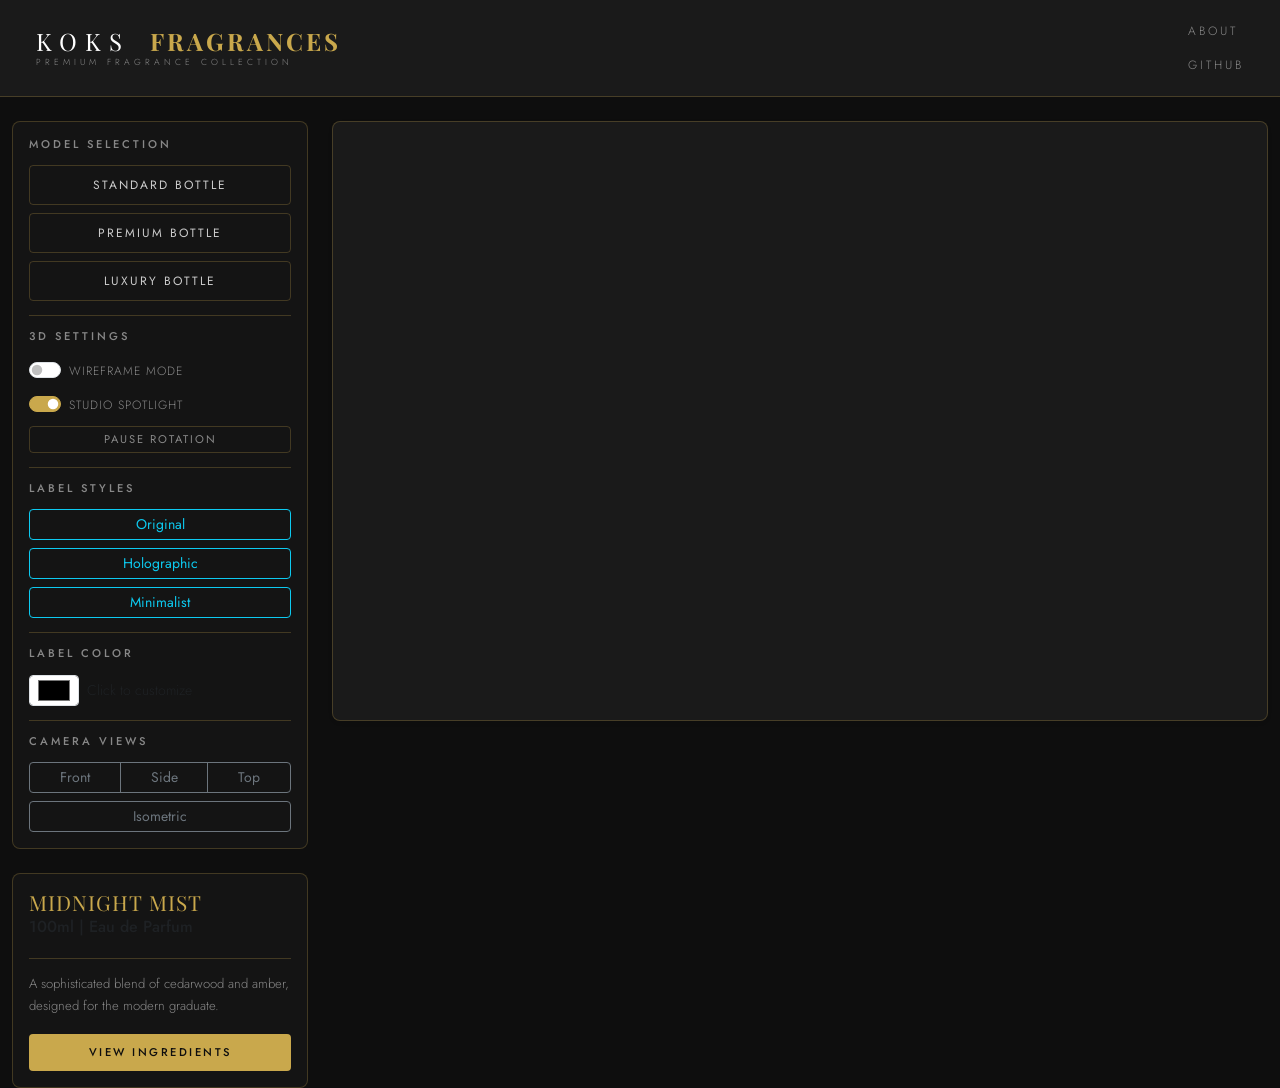
<file: 3D_App_Assignment/index.html>
<!DOCTYPE html>
<html lang="en">
<head>
    <meta charset="UTF-8">
    <meta name="viewport" content="width=device-width, initial-scale=1.0">
    <title>Karim's 3D Product App</title>
    <link href="https://cdn.jsdelivr.net/npm/bootstrap@5.3.0/dist/css/bootstrap.min.css" rel="stylesheet">
    <link rel="stylesheet" href="css/style.css">
</head>
<body>

    <nav class="navbar navbar-dark bg-dark">
        <div class="container-fluid">
            <a class="navbar-brand" href="index.html">
                <div class="logo-container">
                    <div>KOKS <span>fragrances</span></div>
                    <div class="strapline">Premium Fragrance Collection</div>
                </div>
            </a>
            <ul class="navbar-nav ms-auto">
                <li class="nav-item">
                    <a class="nav-link" href="about.html">About</a>
                </li>
                <li class="nav-item">
                    <a class="nav-link" href="https://github.com/karimabdelazizext-netizen/web_3d_application/tree/main/3D_App_Assignment" target="_blank">GitHub</a>
                </li>
            </ul>
        </div>
    </nav>

    <div class="container-fluid mt-4">
        <div class="row">
            <div class="col-md-3">
                <div class="card shadow-sm p-3 mb-4">
                    <h5>Model Selection</h5>
                    <div class="d-grid gap-2">
                        <button class="btn btn-outline-primary" onclick="loadModel('standard')">Standard Bottle</button>
                        <button class="btn btn-outline-primary" onclick="loadModel('premium')">Premium Bottle</button>
                        <button class="btn btn-outline-primary" onclick="loadModel('luxury')">Luxury Bottle</button>
                    </div>
                    <hr>
                    <h5>3D Settings</h5>
                    <div class="form-check form-switch">
                        <input class="form-check-input" type="checkbox" id="wireframeToggle">
                        <label class="form-check-label" for="wireframeToggle">Wireframe Mode</label>
                    </div>
                    <div class="form-check form-switch mt-2">
                        <input class="form-check-input" type="checkbox" id="lightToggle" checked>
                        <label class="form-check-label" for="lightToggle">Studio Spotlight</label>
                    </div>
                    <button id="rotateBtn" class="btn btn-sm btn-secondary mt-2 w-100">Pause Rotation</button>
                    <hr>
                    <h5>Label Styles</h5>
                    <div class="d-grid gap-2">
                        <button class="btn btn-sm btn-outline-info" id="textureBtn0"> Original</button>
                        <button class="btn btn-sm btn-outline-info" id="textureBtn1"> Holographic</button>
                        <button class="btn btn-sm btn-outline-info" id="textureBtn2"> Minimalist</button>
                    </div>
                    <hr>
                    <h5>Label Color</h5>
                    <div class="d-flex gap-2 align-items-center">
                        <input type="color" id="labelColorPicker" class="form-control form-control-sm" style="width: 50px; cursor: pointer;" title="Pick label color">
                        <small class="text-muted">Click to customize</small>
                    </div>
                    <hr>
                    <h5>Camera Views</h5>
                    <div class="d-grid gap-2">
                        <div class="btn-group btn-group-sm" role="group">
                            <button type="button" class="btn btn-outline-secondary" id="camFront">Front</button>
                            <button type="button" class="btn btn-outline-secondary" id="camSide">Side</button>
                            <button type="button" class="btn btn-outline-secondary" id="camTop">Top</button>
                        </div>
                        <button type="button" class="btn btn-sm btn-outline-secondary" id="cam45">Isometric</button>
                    </div>
                </div>

                <div class="card shadow-sm p-3">
                    <h5 id="product-title" class="text-primary">Midnight Mist</h5>
                    <h6 class="text-muted">100ml | Eau de Parfum</h6>
                    <hr>
                    <p id="product-desc" class="text-muted small">
                        A sophisticated blend of cedarwood and amber, designed for the modern graduate.
                    </p>
                    <button id="ingredientsBtn" class="btn btn-sm btn-dark w-100">View Ingredients</button>
                </div>
            </div>

            <div class="col-md-9">
                <div id="canvas-container" class="bg-dark shadow-sm rounded border overflow-hidden" style="height: 600px; position: relative;">
                    </div>
            </div>
        </div>
    </div>

    <!-- Ingredients Modal -->
    <div class="modal fade" id="ingredientsModal" tabindex="-1" aria-labelledby="ingredientsModalLabel" aria-hidden="true">
        <div class="modal-dialog">
            <div class="modal-content">
                <div class="modal-header">
                    <h5 class="modal-title" id="ingredientsModalLabel">Ingredients</h5>
                    <button type="button" class="btn-close" data-bs-dismiss="modal" aria-label="Close"></button>
                </div>
                <div class="modal-body">
                    <p><strong>Top Notes:</strong> <span id="ingredientsTop">Bergamot, Lemon, Sea Salt</span></p>
                    <p><strong>Heart Notes:</strong> <span id="ingredientsHeart">Jasmine, Rose, Amber</span></p>
                    <p><strong>Base Notes:</strong> <span id="ingredientsBase">Vanilla, Patchouli, Musk</span></p>
                    <p>This fragrance is crafted with high-quality essential oils and is free from parabens and phthalates.</p>
                </div>
                <div class="modal-footer">
                    <button type="button" class="btn btn-secondary" data-bs-dismiss="modal">Close</button>
                </div>
            </div>
        </div>
    </div>

    <script src="https://code.jquery.com/jquery-3.6.0.min.js"></script>
    <script src="https://cdn.jsdelivr.net/npm/bootstrap@5.3.0/dist/js/bootstrap.bundle.min.js"></script>
    <script type="module" src="js/main.js"></script>
</body>
</html>
</file>
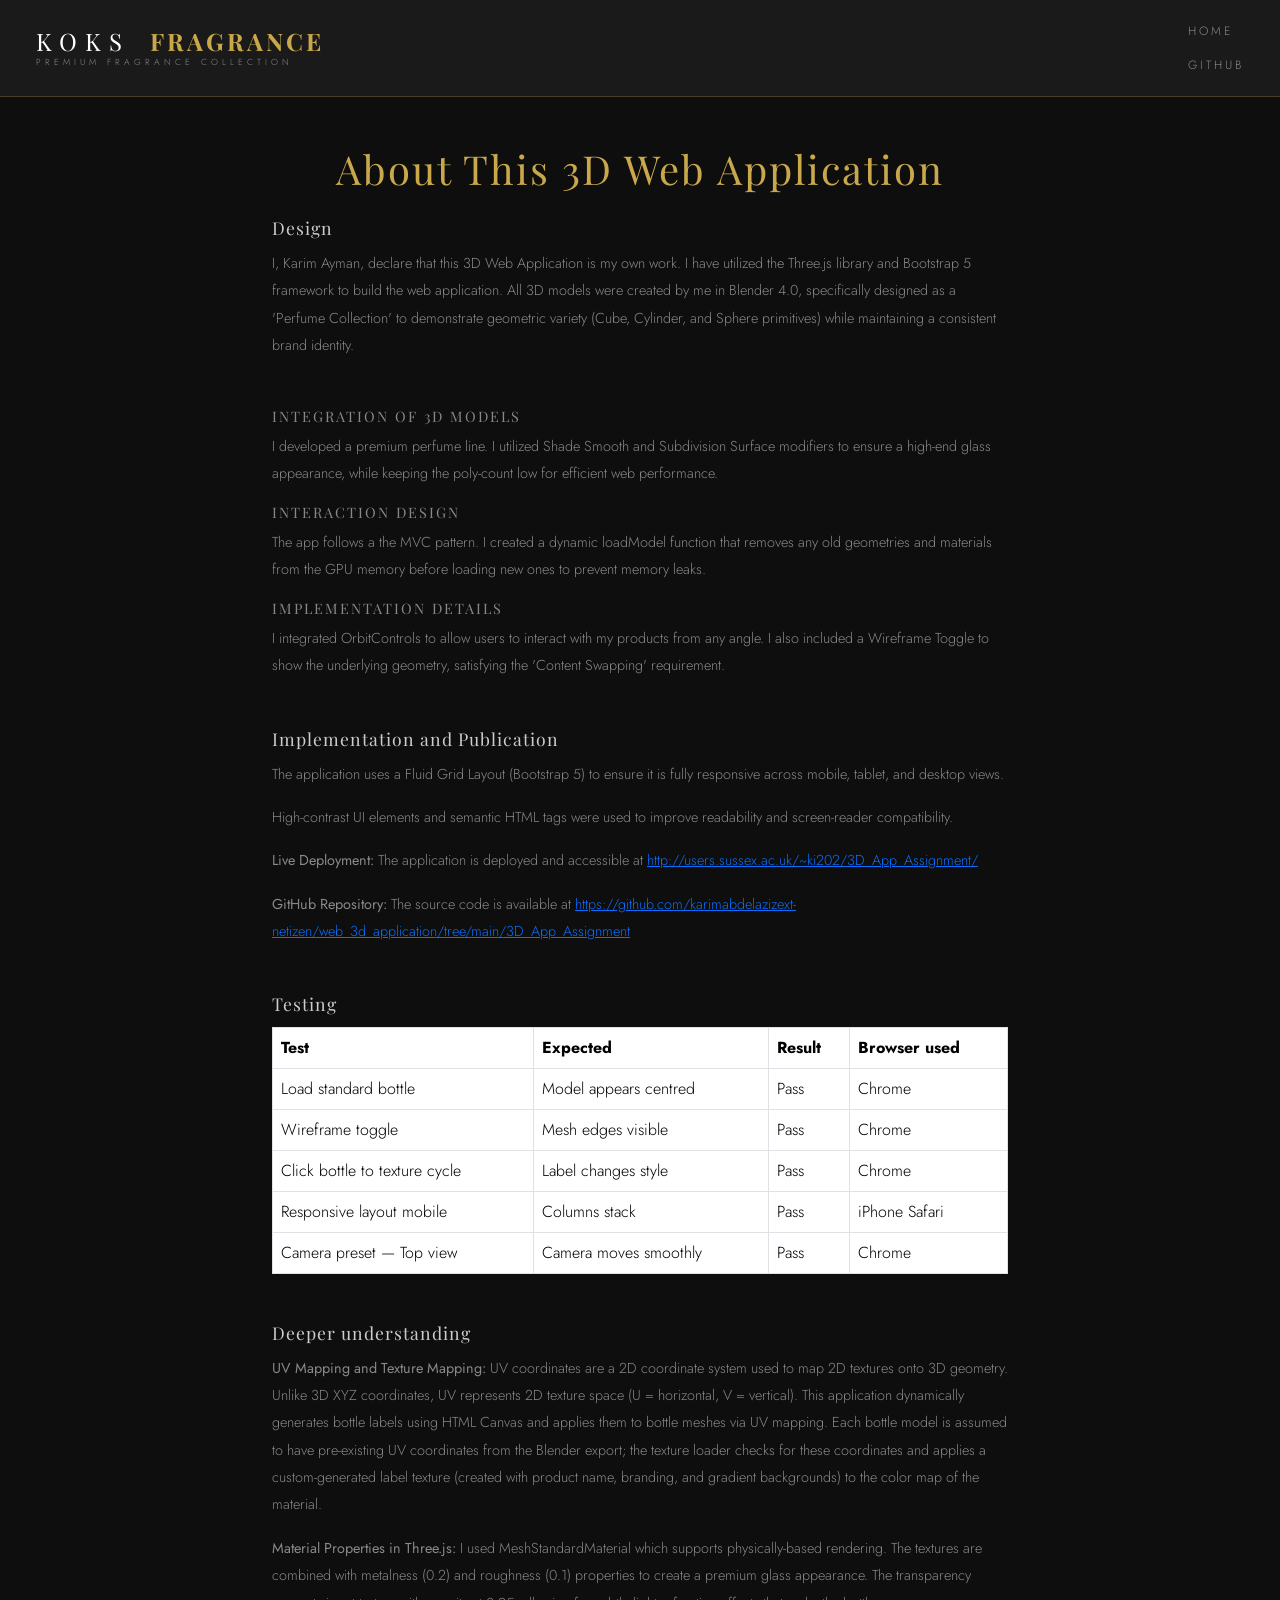
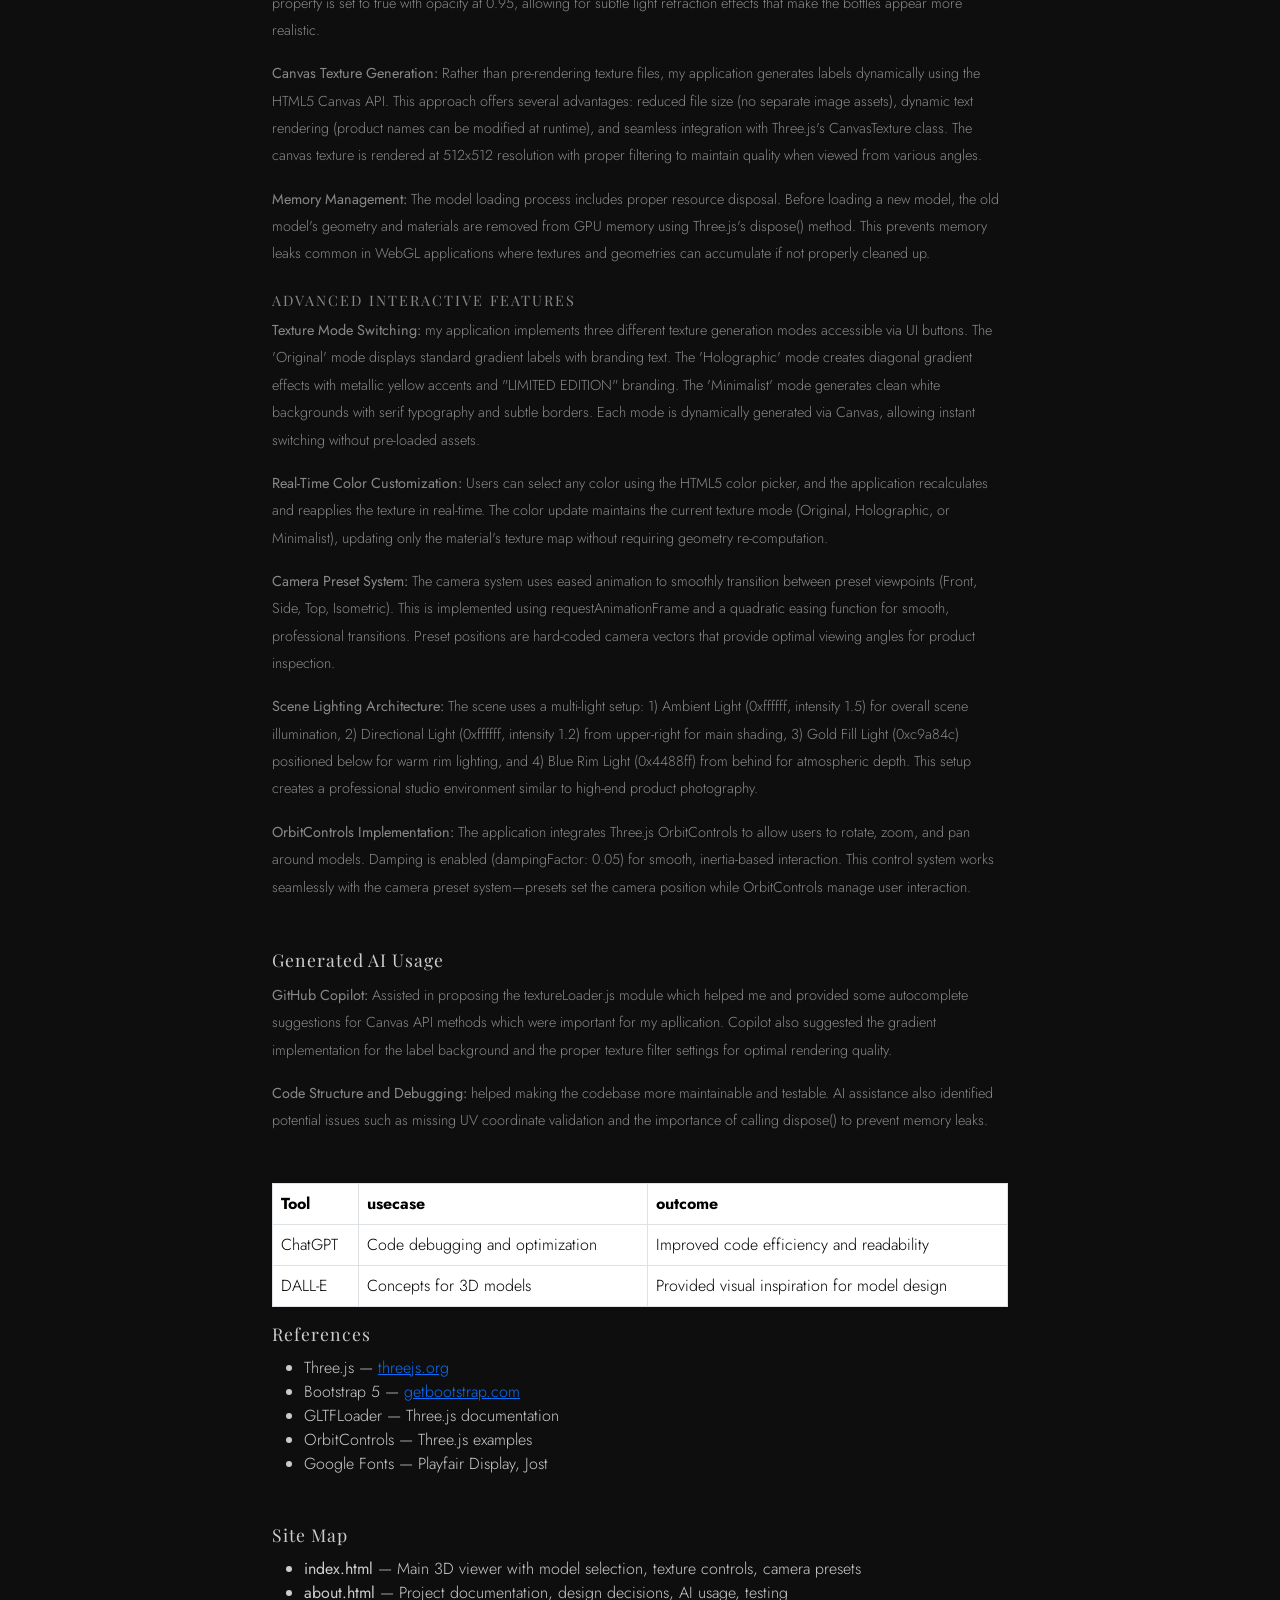
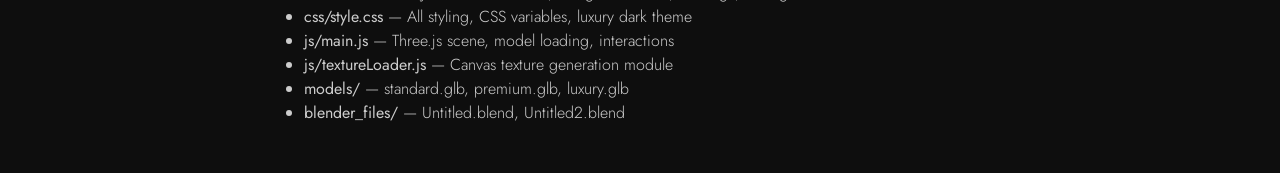
<file: 3D_App_Assignment/about.html>
<!DOCTYPE html>
<html lang="en">

<head>
    <meta charset="UTF-8">
    <meta name="viewport" content="width=device-width, initial-scale=1.0">
    <title>About - KOKS fragrance 3D App</title>
    <link href="https://cdn.jsdelivr.net/npm/bootstrap@5.3.0/dist/css/bootstrap.min.css" rel="stylesheet">
    <link rel="stylesheet" href="css/style.css">
</head>

<body style="background-color: #1a1a1a;">

    <nav class="navbar navbar-dark bg-dark">
        <div class="container-fluid">
            <a class="navbar-brand" href="index.html">
                <div class="logo-container">
                    <div>KOKS <span>fragrance</span></div>
                    <div class="strapline">Premium Fragrance Collection</div>
                </div>
            </a>
            <ul class="navbar-nav ms-auto">
                <li class="nav-item">
                    <a class="nav-link" href="index.html">Home</a>
                </li>
                <li class="nav-item">
                    <a class="nav-link"
                        href="https://github.com/karimabdelazizext-netizen/web_3d_application/tree/main/3D_App_Assignment"
                        target="_blank">GitHub</a>
                </li>
            </ul>
        </div>
    </nav>

    <div class="container mt-5">
        <div class="row justify-content-center">
            <div class="col-md-8">
                <h1 class="text-center mb-4">About This 3D Web Application</h1>

                <section class="mb-5">
                    <h2>Design </h2>
                    <p>I, Karim Ayman, declare that this 3D Web Application is my own work. I have utilized the Three.js
                        library and Bootstrap 5 framework to build the web application. All 3D models were created by me
                        in Blender 4.0, specifically designed as a 'Perfume Collection' to demonstrate geometric variety
                        (Cube, Cylinder, and Sphere primitives) while maintaining a consistent brand identity.</p>
                </section>

                <section class="mb-5">

                    <h3>Integration of 3D Models</h3>
                    <p> I developed a premium perfume line. I utilized Shade Smooth and Subdivision Surface modifiers to
                        ensure a high-end glass appearance, while keeping the poly-count low for efficient web
                        performance.</p>

                    <h3>Interaction Design</h3>
                    <p>The app follows a the MVC pattern. I created a dynamic loadModel function that removes any old
                        geometries and materials from the GPU memory before loading new ones to prevent memory leaks.
                    </p>

                    <h3>Implementation Details</h3>
                    <p>I integrated OrbitControls to allow users to interact with my products from any angle. I also
                        included a Wireframe Toggle to show the underlying geometry, satisfying the 'Content Swapping'
                        requirement.</p>
                </section>

                <section class="mb-5">
                    <h2>Implementation and Publication</h2>
                    <p>The application uses a Fluid Grid Layout (Bootstrap 5) to ensure it is fully responsive across
                        mobile, tablet, and desktop views.</p>
                    <p>High-contrast UI elements and semantic HTML tags were used to improve readability and
                        screen-reader compatibility.</p>
                    <p><strong>Live Deployment:</strong> The application is deployed and accessible at <a
                            href="http://users.sussex.ac.uk/~ki202/3D_App_Assignment/"
                            target="_blank">http://users.sussex.ac.uk/~ki202/3D_App_Assignment/</a></p>
                    <p><strong>GitHub Repository:</strong> The source code is available at <a
                            href="https://github.com/karimabdelazizext-netizen/web_3d_application/tree/main/3D_App_Assignment"
                            target="_blank">https://github.com/karimabdelazizext-netizen/web_3d_application/tree/main/3D_App_Assignment</a>
                    </p>
                </section>

                <section class="mb-5">
                    <h2>Testing</h2>
                    <table class="table table-bordered">
                        <thead>
                            <tr>
                                <th>Test</th>
                                <th>Expected</th>
                                <th>Result</th>
                                <th>Browser used </th>
                            </tr>
                        </thead>
                        <tbody>
                            <tr>
                                <td>Load standard bottle</td>
                                <td>Model appears centred</td>
                                <td> Pass</td>
                                <td>Chrome </td>
                            </tr>
                            <tr>
                                <td>Wireframe toggle</td>
                                <td>Mesh edges visible</td>
                                <td> Pass</td>
                                <td>Chrome</td>
                            </tr>
                            <tr>
                                <td>Click bottle to texture cycle</td>
                                <td>Label changes style</td>
                                <td> Pass</td>
                                <td>Chrome </td>
                            </tr>
                            <tr>
                                <td>Responsive layout mobile</td>
                                <td>Columns stack</td>
                                <td> Pass</td>
                                <td>iPhone Safari</td>
                            </tr>
                            <tr>
                                <td>Camera preset — Top view</td>
                                <td>Camera moves smoothly</td>
                                <td> Pass</td>
                                <td>Chrome</td>
                            </tr>
                        </tbody>
                    </table>
                </section>

                <section class="mb-5">
                    <h2>Deeper understanding</h2>
                    <p><strong>UV Mapping and Texture Mapping:</strong> UV coordinates are a 2D coordinate system used
                        to map 2D textures onto 3D geometry. Unlike 3D XYZ coordinates, UV represents 2D texture space
                        (U = horizontal, V = vertical). This application dynamically generates bottle labels using HTML
                        Canvas and applies them to bottle meshes via UV mapping. Each bottle model is assumed to have
                        pre-existing UV coordinates from the Blender export; the texture loader checks for these
                        coordinates and applies a custom-generated label texture (created with product name, branding,
                        and gradient backgrounds) to the color map of the material.</p>
                    <p><strong>Material Properties in Three.js:</strong> I used MeshStandardMaterial which supports
                        physically-based rendering. The textures are combined with metalness (0.2) and roughness (0.1)
                        properties to create a premium glass appearance. The transparency property is set to true with
                        opacity at 0.95, allowing for subtle light refraction effects that make the bottles appear more
                        realistic.</p>
                    <p><strong>Canvas Texture Generation:</strong> Rather than pre-rendering texture files, my
                        application generates labels dynamically using the HTML5 Canvas API. This approach offers
                        several advantages: reduced file size (no separate image assets), dynamic text rendering
                        (product names can be modified at runtime), and seamless integration with Three.js's
                        CanvasTexture class. The canvas texture is rendered at 512x512 resolution with proper filtering
                        to maintain quality when viewed from various angles.</p>
                    <p><strong>Memory Management:</strong> The model loading process includes proper resource disposal.
                        Before loading a new model, the old model's geometry and materials are removed from GPU memory
                        using Three.js's dispose() method. This prevents memory leaks common in WebGL applications where
                        textures and geometries can accumulate if not properly cleaned up.</p>

                    <h3 class="mt-4">Advanced Interactive Features</h3>
                    <p><strong>Texture Mode Switching:</strong> my application implements three different texture
                        generation modes accessible via UI buttons. The 'Original' mode displays standard gradient
                        labels with branding text. The 'Holographic' mode creates diagonal gradient effects with
                        metallic yellow accents and "LIMITED EDITION" branding. The 'Minimalist' mode generates clean
                        white backgrounds with serif typography and subtle borders. Each mode is dynamically generated
                        via Canvas, allowing instant switching without pre-loaded assets.</p>
                    <p><strong>Real-Time Color Customization:</strong> Users can select any color using the HTML5 color
                        picker, and the application recalculates and reapplies the texture in real-time. The color
                        update maintains the current texture mode (Original, Holographic, or Minimalist), updating only
                        the material's texture map without requiring geometry re-computation.</p>
                    <p><strong>Camera Preset System:</strong> The camera system uses eased animation to smoothly
                        transition between preset viewpoints (Front, Side, Top, Isometric). This is implemented using
                        requestAnimationFrame and a quadratic easing function for smooth, professional transitions.
                        Preset positions are hard-coded camera vectors that provide optimal viewing angles for product
                        inspection.</p>
                    <p><strong>Scene Lighting Architecture:</strong> The scene uses a multi-light setup: 1) Ambient
                        Light (0xffffff, intensity 1.5) for overall scene illumination, 2) Directional Light (0xffffff,
                        intensity 1.2) from upper-right for main shading, 3) Gold Fill Light (0xc9a84c) positioned below
                        for warm rim lighting, and 4) Blue Rim Light (0x4488ff) from behind for atmospheric depth. This
                        setup creates a professional studio environment similar to high-end product photography.</p>
                    <p><strong>OrbitControls Implementation:</strong> The application integrates Three.js OrbitControls
                        to allow users to rotate, zoom, and pan around models. Damping is enabled (dampingFactor: 0.05)
                        for smooth, inertia-based interaction. This control system works seamlessly with the camera
                        preset system—presets set the camera position while OrbitControls manage user interaction.</p>
                </section>

                <section class="mb-5">
                    <h2>Generated AI Usage</h2>
                    <p><strong>GitHub Copilot:</strong> Assisted in proposing the textureLoader.js module which helped
                        me and provided some autocomplete suggestions for Canvas API methods which were important for my
                        apllication. Copilot also suggested the gradient implementation for the label background and the
                        proper texture filter settings for optimal rendering quality.</p>
                    <p><strong>Code Structure and Debugging:</strong> helped making the codebase more maintainable and
                        testable. AI assistance also identified potential issues such as missing UV coordinate
                        validation and the importance of calling dispose() to prevent memory leaks.</p>
                </section>
                <table class="table table-bordered">
                    <thead>
                        <tr>
                            <th>Tool</th>
                            <th>usecase</th>
                            <th>outcome</th>
                        </tr>
                    </thead>
                    <tbody>
                        <tr>
                            <td>ChatGPT</td>
                            <td>Code debugging and optimization</td>
                            <td>Improved code efficiency and readability</td>
                        </tr>
                        <tr>
                            <td>DALL-E</td>
                            <td>Concepts for 3D models</td>
                            <td>Provided visual inspiration for model design</td>
                        </tr>
                    </tbody>
                </table>

                <section class="mb-5">
                    <h2>References</h2>
                    <ul>
                        <li>Three.js — <a href="https://threejs.org">threejs.org</a></li>
                        <li>Bootstrap 5 — <a href="https://getbootstrap.com">getbootstrap.com</a></li>
                        <li>GLTFLoader — Three.js documentation</li>
                        <li>OrbitControls — Three.js examples</li>
                        <li>Google Fonts — Playfair Display, Jost</li>
                    </ul>
                </section>

                <section class="mb-5">
                    <h2>Site Map</h2>
                    <ul>
                        <li><strong>index.html</strong> — Main 3D viewer with model selection, texture controls, camera
                            presets</li>
                        <li><strong>about.html</strong> — Project documentation, design decisions, AI usage, testing
                        </li>
                        <li><strong>css/style.css</strong> — All styling, CSS variables, luxury dark theme</li>
                        <li><strong>js/main.js</strong> — Three.js scene, model loading, interactions</li>
                        <li><strong>js/textureLoader.js</strong> — Canvas texture generation module</li>
                        <li><strong>models/</strong> — standard.glb, premium.glb, luxury.glb</li>
                        <li><strong>blender_files/</strong> — Untitled.blend, Untitled2.blend</li>
                    </ul>
                </section>
            </div>
        </div>
    </div>

    <script src="https://code.jquery.com/jquery-3.6.0.min.js"></script>
    <script src="https://cdn.jsdelivr.net/npm/bootstrap@5.3.0/dist/js/bootstrap.bundle.min.js"></script>
</body>

</html>
</file>
<file: 3D_App_Assignment/css/style.css>
/* ============================================
   KOKS BOTTLES — Premium Fragrance Collection
   style.css
   ============================================ */

@import url('https://fonts.googleapis.com/css2?family=Playfair+Display:wght@300;400;700&family=Jost:wght@200;300;400;500&display=swap');

/* ── Root tokens ── */
:root {
    --gold: #c9a84c;
    --gold-light: #e8d5a3;
    --dark: #0e0e0e;
    --dark-mid: #1a1a1a;
    --dark-card: #141414;
    --border: rgba(201, 168, 76, 0.25);
    --text-muted: #888;
    --text-light: #ccc;
    --radius: 4px;
    --radius-lg: 8px;
    --transition: 0.3s cubic-bezier(0.4, 0, 0.2, 1);
}

/* ── Base ── */
body {
    background: var(--dark) !important;
    color: var(--text-light);
    font-family: 'Jost', sans-serif;
    font-weight: 300;
    min-height: 100vh;
}

/* ── Navbar ── */
.navbar {
    background: var(--dark-mid) !important;
    border-bottom: 1px solid var(--border);
    padding: 14px 24px;
}

.navbar-brand {
    font-family: 'Playfair Display', serif;
    font-size: 1.5rem;
    font-weight: 300;
    text-transform: uppercase;
    letter-spacing: 8px;
    color: #fff !important;
    text-decoration: none;
    transition: letter-spacing var(--transition);
}

.navbar-brand:hover {
    letter-spacing: 10px;
    color: var(--gold) !important;
}

.navbar-brand span {
    font-weight: 700;
    color: var(--gold);
    letter-spacing: 3px;
    margin-left: 6px;
}

.logo-container {
    display: flex;
    flex-direction: column;
    line-height: 1;
}

.strapline {
    font-family: 'Jost', sans-serif;
    font-size: 0.55rem;
    letter-spacing: 4px;
    text-transform: uppercase;
    color: var(--text-muted);
    margin-top: 5px;
}

.nav-link {
    font-family: 'Jost', sans-serif;
    font-size: 0.75rem;
    letter-spacing: 3px;
    text-transform: uppercase;
    color: var(--text-muted) !important;
    transition: color var(--transition);
}

.nav-link:hover {
    color: var(--gold) !important;
}

/* ── Cards / Panels ── */
.card {
    background: var(--dark-card) !important;
    border: 1px solid var(--border) !important;
    border-radius: var(--radius-lg) !important;
    box-shadow: none !important;
    color: var(--text-light);
}

.card h5 {
    font-family: 'Jost', sans-serif;
    font-size: 0.7rem;
    letter-spacing: 3px;
    text-transform: uppercase;
    color: var(--text-muted);
    margin-bottom: 14px;
}

/* ── Product info card specifics ── */
#product-title {
    font-family: 'Playfair Display', serif !important;
    font-size: 1.3rem !important;
    font-weight: 400;
    color: var(--gold) !important;
    letter-spacing: 1px;
    margin-bottom: 2px;
}

#product-desc {
    font-size: 0.82rem;
    line-height: 1.7;
    color: var(--text-muted) !important;
}

/* ── Buttons ── */
.btn-outline-primary {
    border-color: var(--border) !important;
    color: var(--text-light) !important;
    background: transparent !important;
    border-radius: var(--radius) !important;
    font-family: 'Jost', sans-serif;
    font-size: 0.75rem;
    letter-spacing: 2px;
    text-transform: uppercase;
    padding: 10px 12px;
    transition: all var(--transition);
}

.btn-outline-primary:hover,
.btn-outline-primary:focus {
    background: var(--gold) !important;
    border-color: var(--gold) !important;
    color: var(--dark) !important;
    box-shadow: none !important;
}

.btn-secondary {
    background: transparent !important;
    border: 1px solid var(--border) !important;
    color: var(--text-muted) !important;
    border-radius: var(--radius) !important;
    font-family: 'Jost', sans-serif;
    font-size: 0.7rem;
    letter-spacing: 2px;
    text-transform: uppercase;
    transition: all var(--transition);
}

.btn-secondary:hover {
    border-color: var(--gold) !important;
    color: var(--gold) !important;
    background: transparent !important;
}

.btn-dark {
    background: var(--gold) !important;
    border: none !important;
    color: var(--dark) !important;
    border-radius: var(--radius) !important;
    font-family: 'Jost', sans-serif;
    font-size: 0.7rem;
    letter-spacing: 2.5px;
    text-transform: uppercase;
    font-weight: 500;
    padding: 10px;
    transition: all var(--transition);
}

.btn-dark:hover {
    background: var(--gold-light) !important;
    color: var(--dark) !important;
}

/* ── Form switches ── */
.form-check-label {
    font-size: 0.75rem;
    letter-spacing: 1px;
    color: var(--text-muted);
    text-transform: uppercase;
}

.form-check-input:checked {
    background-color: var(--gold);
    border-color: var(--gold);
}

.form-check-input:focus {
    box-shadow: 0 0 0 3px rgba(201, 168, 76, 0.15);
}

/* ── Dividers ── */
hr {
    border-color: var(--border) !important;
    opacity: 1;
    margin: 14px 0;
}

/* ── Canvas container ── */
#canvas-container {
    background: var(--dark-mid) !important;
    border: 1px solid var(--border) !important;
    border-radius: var(--radius-lg) !important;
    position: relative;
}

#canvas-container canvas {
    width: 100% !important;
    height: 100% !important;
    display: block;
}

/* ── Modal ── */
.modal-content {
    background: var(--dark-card);
    border: 1px solid var(--border);
    border-radius: var(--radius-lg);
    color: var(--text-light);
}

.modal-header {
    border-bottom: 1px solid var(--border);
    padding: 20px 24px;
}

.modal-title {
    font-family: 'Playfair Display', serif;
    font-size: 1.1rem;
    font-weight: 400;
    letter-spacing: 2px;
    color: var(--gold);
}

.modal-body {
    padding: 24px;
    font-size: 0.85rem;
    line-height: 1.8;
}

.modal-body strong {
    font-family: 'Jost', sans-serif;
    font-weight: 500;
    font-size: 0.7rem;
    letter-spacing: 2px;
    text-transform: uppercase;
    color: var(--gold);
    display: block;
    margin-bottom: 2px;
}

.modal-footer {
    border-top: 1px solid var(--border);
    padding: 16px 24px;
}

.btn-close {
    filter: invert(1) opacity(0.5);
}

.btn-close:hover {
    filter: invert(1) opacity(1);
}

/* ── About page ── */
h1,
h2,
h3 {
    font-family: 'Playfair Display', serif;
    font-weight: 400;
}

h1 {
    color: var(--gold);
    letter-spacing: 2px;
}

h2 {
    font-size: 1.1rem;
    color: var(--text-light);
    letter-spacing: 1px;
    margin-bottom: 12px;
}

h3 {
    font-size: 0.9rem;
    color: var(--text-muted);
    letter-spacing: 2px;
    text-transform: uppercase;
}

p {
    font-size: 0.9rem;
    line-height: 1.9;
    color: var(--text-muted);
}

.btn-primary {
    background: var(--gold) !important;
    border: none !important;
    color: var(--dark) !important;
    font-family: 'Jost', sans-serif;
    font-size: 0.7rem;
    letter-spacing: 3px;
    text-transform: uppercase;
    border-radius: var(--radius) !important;
    padding: 12px 28px;
    transition: all var(--transition);
}

.btn-primary:hover {
    background: var(--gold-light) !important;
    color: var(--dark) !important;
}
</file>
